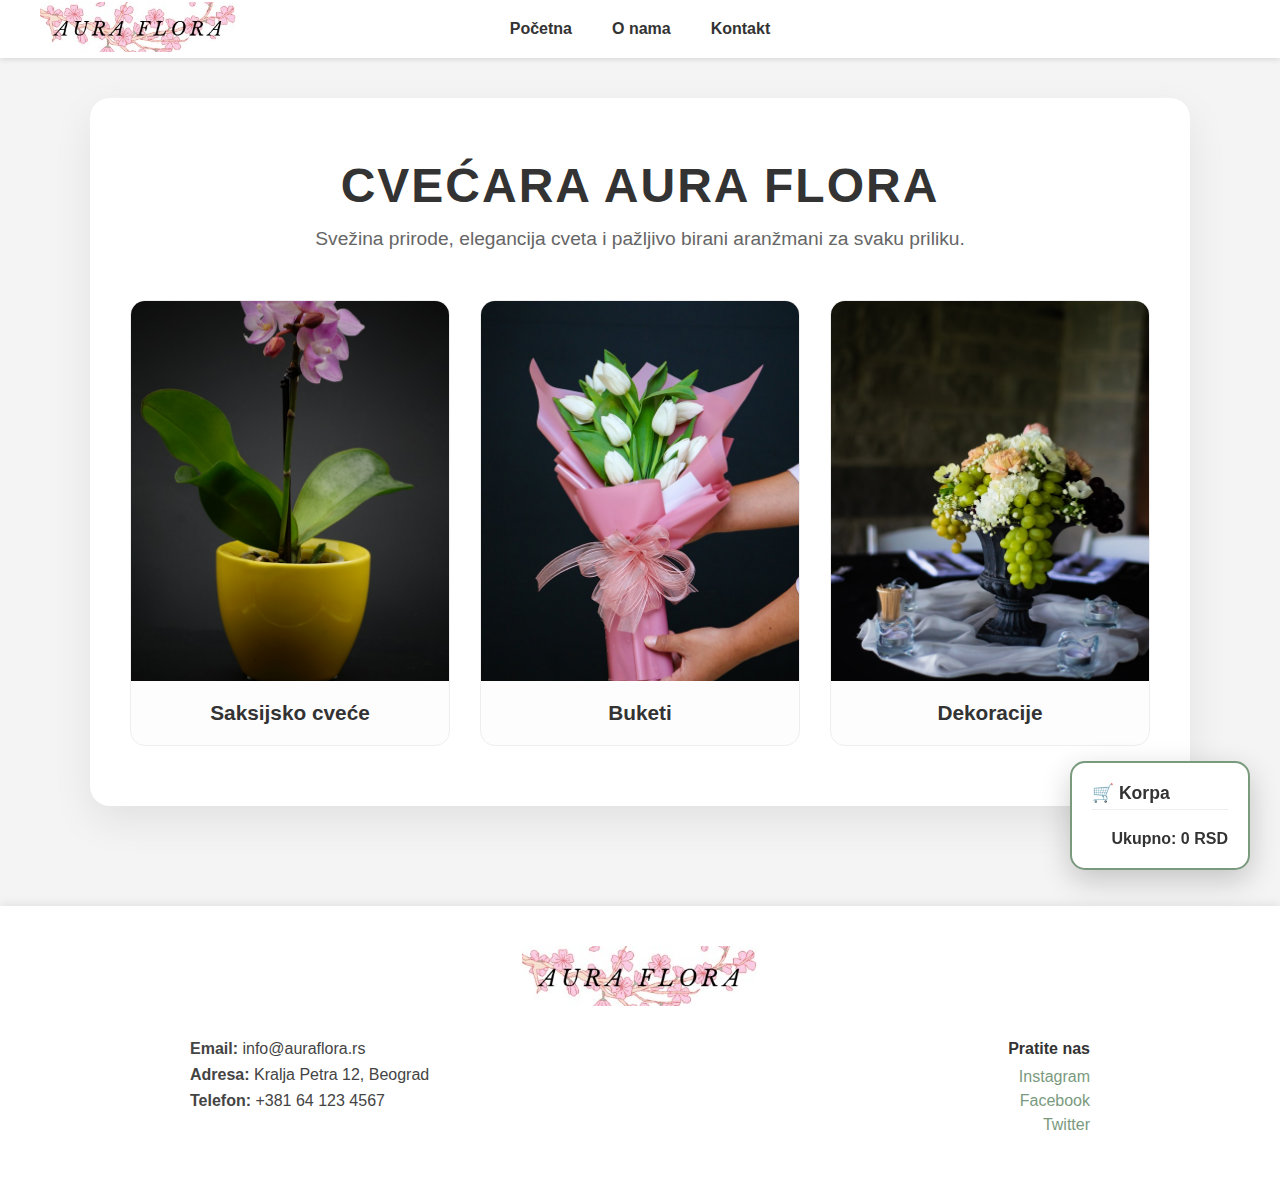
<file: cvecara/index.html>
<!DOCTYPE html>
<html lang="sr">
<head>
    <meta charset="UTF-8">
    <title>Aura Flora</title>
    <link rel="stylesheet" href="style.css">
</head>
<body class="index-page">

<!-- HEADER -->
<header>
    <nav class="navbar">
        <div class="logo">
            <img src="./slikee/logo.cvet.jpg" alt="Aura Flora logo">
        </div>

        <ul class="nav-links">
            <li><a href="index.html">Početna</a></li>
            <li><a href="o_nama.html">O nama</a></li>
            <li><a href="kontakt.html">Kontakt</a></li>
        </ul>
    </nav>
</header>

<!-- MAIN CONTENT -->
<main class="home">
    <div class="page-card">
    <h1 class="main-title">CVEĆARA AURA FLORA</h1>

    <p class="subtitle">
        Svežina prirode, elegancija cveta i pažljivo birani aranžmani za svaku priliku.
    </p>

    <section class="category-cards">
        <a href="saksijsko.html" class="category-card">
            <img src="./slikee/saksija.jpg" alt="Saksijsko cveće">
            <h3>Saksijsko cveće</h3>
        </a>

        <a href="buketi.html" class="category-card">
            <img src="./slikee/buket.jpg" alt="Buketi">
            <h3>Buketi</h3>
        </a>

        <a href="dekoracije.html" class="category-card">
            <img src="./slikee/dekoracija.jpg" alt="Dekoracije">
            <h3>Dekoracije</h3>
        </a>
    </section>
    </div>
</main>

<!-- CART -->
<div class="cart">
    <h3>🛒 Korpa</h3>
    <ul id="cart-items"></ul>
    <p id="total">Ukupno: 0 RSD</p>
</div>

<script src="script.js"></script>
</body>
<!-- FOOTER -->
<footer>
    <div class="footer-logo">
        <img src="./slikee/logo.cvet.jpg" alt="Aura Flora logo">
    </div>
    <div class="footer-content">
        <div class="footer-contact">
            <p><strong>Email:</strong> info@auraflora.rs</p>
            <p><strong>Adresa:</strong> Kralja Petra 12, Beograd</p>
            <p><strong>Telefon:</strong> +381 64 123 4567</p>
        </div>
        <div class="footer-social">
            <h4>Pratite nas</h4>
            <a href="#">Instagram</a>
            <a href="#">Facebook</a>
            <a href="#">Twitter</a>
        </div>
    </div>
</footer>
</html>
</file>
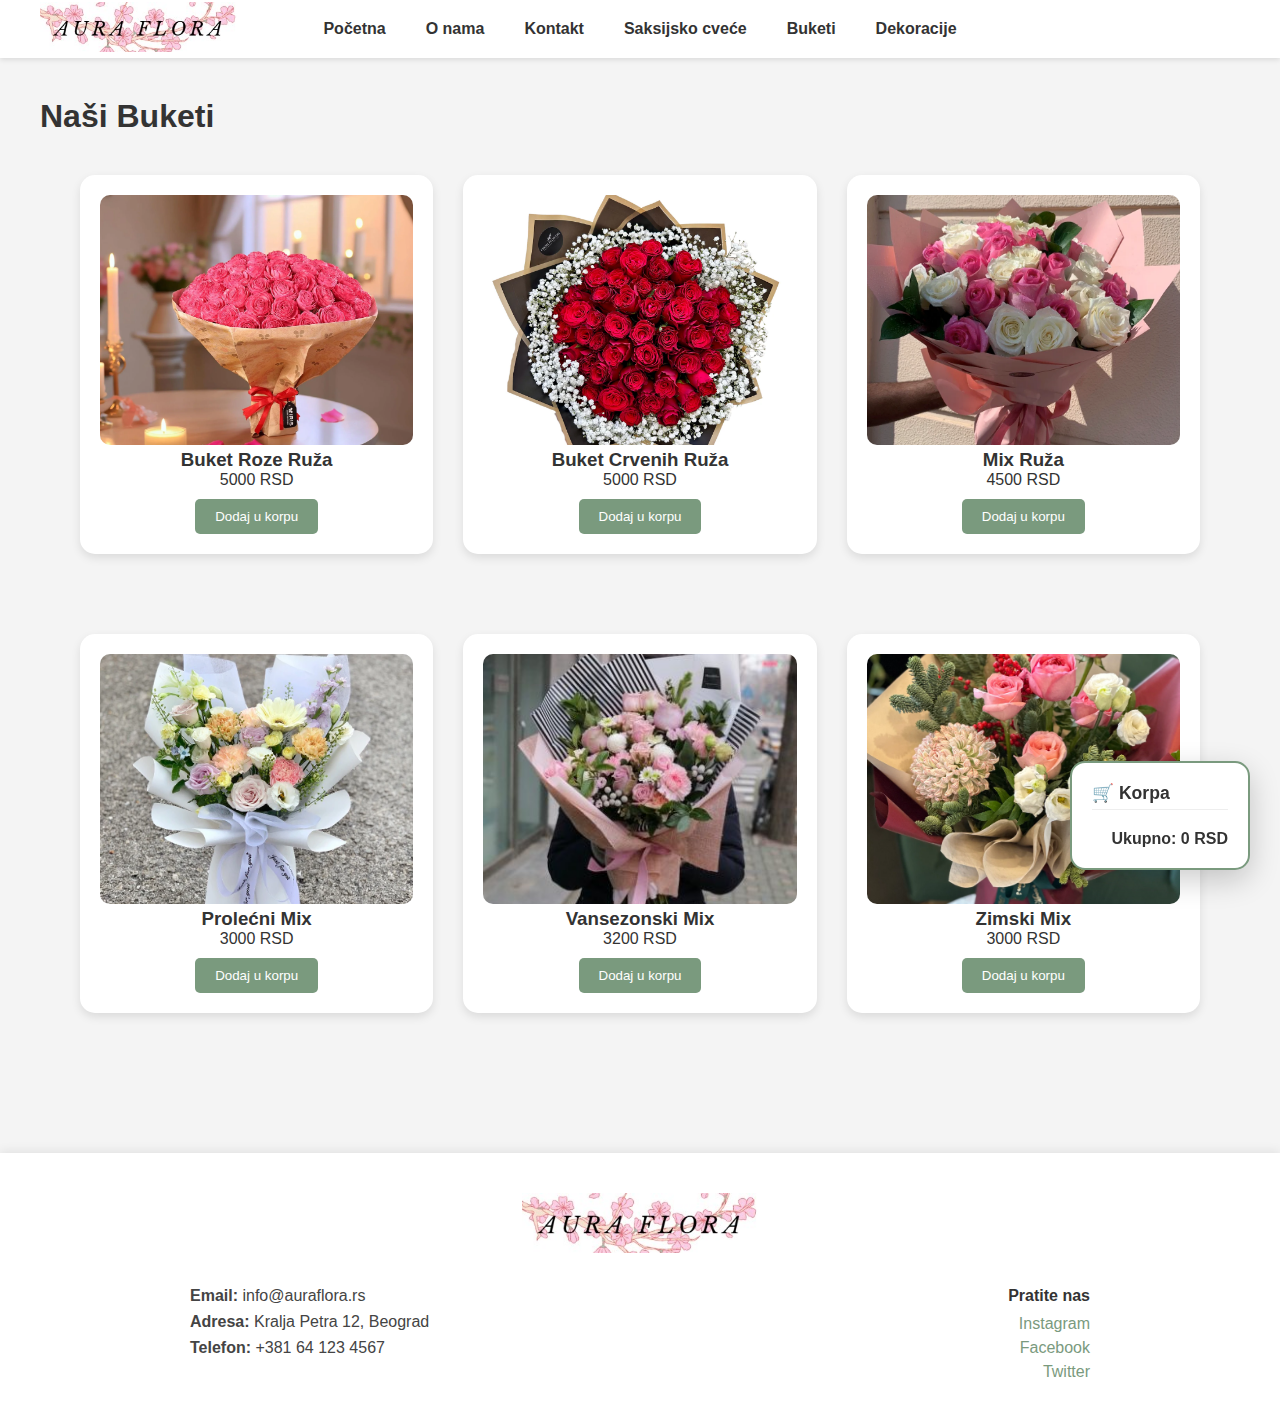
<file: cvecara/buketi.html>
<!DOCTYPE html>
<html lang="sr">
<head>
    <meta charset="UTF-8">
    <title>Aura Flora</title>
    <link rel="stylesheet" href="style.css">
</head>
<body class="index-page">

<!-- HEADER -->
<header>
    <nav class="navbar">
        <div class="logo">
            <img src="./slikee/logo.cvet.jpg" alt="Aura Flora logo">
        </div>

        <ul class="nav-links">
            <li><a href="index.html">Početna</a></li>
            <li><a href="o_nama.html">O nama</a></li>
            <li><a href="kontakt.html">Kontakt</a></li>
            <li><a href="saksijsko.html">Saksijsko cveće</a></li>
            <li><a href="buketi.html">Buketi</a></li>
            <li><a href="dekoracije.html">Dekoracije</a></li>
        </ul>
    </nav>
</header>
<main class="products-page">
    <h1>Naši Buketi</h1>
    
    <section class="products-grid">
        <div class="product-card" id="prod-1">
            <img src="./slikee/buket/buket1.webp" alt="Buket Roze Ruža">
            <h3>Buket Roze Ruža</h3>
            <p class="price">5000 RSD</p>
            <button class="add-btn" onclick="addToCart('Buket Roze Ruža', 5000, 'prod-1')">Dodaj u korpu</button>
            <button class="remove-trash" onclick="removeFromCartById('prod-1')" style="display: none;">🗑️ Ukloni</button>
        </div>

        <div class="product-card" id="prod-2">
            <img src="./slikee/buket/buket2.webp" alt="Buket Crvenih Ruža">
            <h3>Buket Crvenih Ruža</h3>
            <p class="price">5000 RSD</p>
            <button class="add-btn" onclick="addToCart('Buket Crvenih Ruža', 5000, 'prod-2')">Dodaj u korpu</button>
            <button class="remove-trash" onclick="removeFromCartById('prod-2')" style="display: none;">🗑️ Ukloni</button>
        </div>

        <div class="product-card" id="prod-3">
            <img src="./slikee/buket/buket3.webp" alt="Mix Ruža">
            <h3>Mix Ruža</h3>
            <p class="price">4500 RSD</p>
            <button class="add-btn" onclick="addToCart('Mix Ruža', 4500, 'prod-3')">Dodaj u korpu</button>
            <button class="remove-trash" onclick="removeFromCartById('prod-3')" style="display: none;">🗑️ Ukloni</button>
        </div>
    </section>

        <section class="products-grid">
        <div class="product-card" id="prod-4">
            <img src="./slikee/buket/buket4.webp" alt="Prolećni Mix">
            <h3>Prolećni Mix</h3>
            <p class="price">3000 RSD</p>
            <button class="add-btn" onclick="addToCart('Prolećni Mix', 3000, 'prod-4')">Dodaj u korpu</button>
            <button class="remove-trash" onclick="removeFromCartById('prod-4')" style="display: none;">🗑️ Ukloni</button>
        </div>

        <div class="product-card" id="prod-5">
            <img src="./slikee/buket/buket5.jpg" alt="Vansezonski Mix">
            <h3>Vansezonski Mix</h3>
            <p class="price">3200 RSD</p>
            <button class="add-btn" onclick="addToCart('Vansezonski Mix', 3200, 'prod-5')">Dodaj u korpu</button>
            <button class="remove-trash" onclick="removeFromCartById('prod-5')" style="display: none;">🗑️ Ukloni</button>
        </div>

        <div class="product-card" id="prod-6">
            <img src="./slikee/buket/buket6.webp" alt="Zimski Mix">
            <h3>Zimski Mix</h3>
            <p class="price">3000 RSD</p>
            <button class="add-btn" onclick="addToCart('Zimski Mix', 3000, 'prod-6')">Dodaj u korpu</button>
            <button class="remove-trash" onclick="removeFromCartById('prod-6')" style="display: none;">🗑️ Ukloni</button>
        </div>
    </section>

</main>
<div class="cart">
    <h3>🛒 Korpa</h3>
    <ul id="cart-items"></ul>
    <p id="total">Ukupno: 0 RSD</p>
</div>

<script src="script.js"></script>
</body>
<!-- FOOTER -->
<footer>
    <div class="footer-logo">
        <img src="./slikee/logo.cvet.jpg" alt="Aura Flora logo">
    </div>
    <div class="footer-content">
        <div class="footer-contact">
            <p><strong>Email:</strong> info@auraflora.rs</p>
            <p><strong>Adresa:</strong> Kralja Petra 12, Beograd</p>
            <p><strong>Telefon:</strong> +381 64 123 4567</p>
        </div>
        <div class="footer-social">
            <h4>Pratite nas</h4>
            <a href="#">Instagram</a>
            <a href="#">Facebook</a>
            <a href="#">Twitter</a>
        </div>
    </div>
</footer>
</html>
</file>
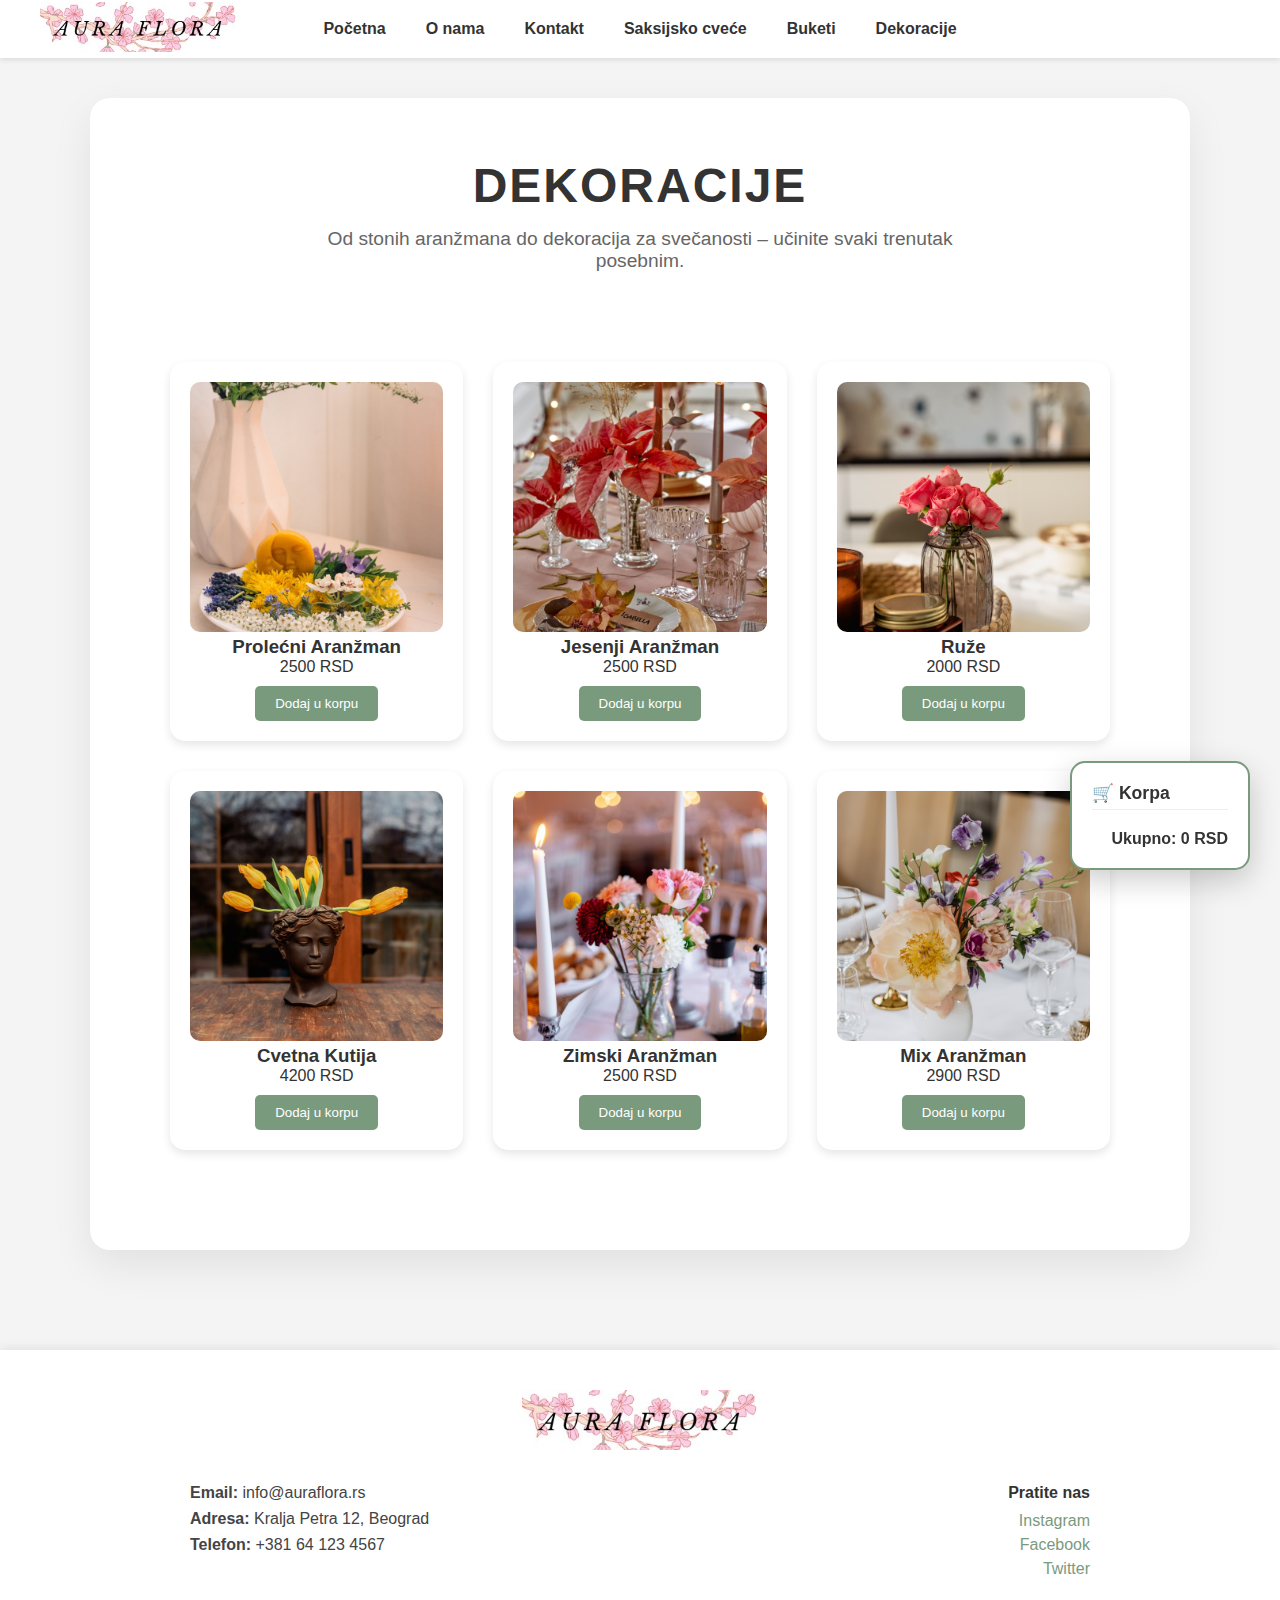
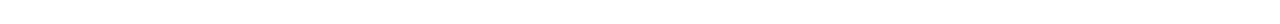
<file: cvecara/dekoracije.html>
<!DOCTYPE html>
<html lang="sr">
<head>
    <meta charset="UTF-8">
    <title>Aura Flora</title>
    <link rel="stylesheet" href="style.css">
</head>
<body class="index-page">
<header>
    <nav class="navbar">
        <div class="logo">
            <img src="./slikee/logo.cvet.jpg" alt="Aura Flora logo">
        </div>
        <ul class="nav-links">
            <li><a href="index.html">Početna</a></li>
            <li><a href="o_nama.html">O nama</a></li>
            <li><a href="kontakt.html">Kontakt</a></li>
            <li><a href="saksijsko.html">Saksijsko cveće</a></li>
            <li><a href="buketi.html">Buketi</a></li>
            <li><a href="dekoracije.html">Dekoracije</a></li>
        </ul>
    </nav>
</header>
<main class="products-page">
    <div class="page-card">
        <h1 class="main-title">Dekoracije</h1>
        <p class="subtitle">Od stonih aranžmana do dekoracija za svečanosti – učinite svaki trenutak posebnim.</p>
        <section class="products-grid">
            <div class="product-card" id="prod-13">
                <img src="./slikee/dekoracija/dekoracija1.jpg" alt="Prolećni Aranžman">
                <h3>Prolećni Aranžman</h3>
                <p class="price">2500 RSD</p>
                <button class="add-btn" onclick="addToCart('Prolećni Aranžman', 2500, 'prod-13')">Dodaj u korpu</button>
                <button class="remove-trash" onclick="removeFromCartById('prod-13')" style="display: none;">🗑️ Ukloni</button>
            </div>
            <div class="product-card" id="prod-14">
                <img src="./slikee/dekoracija/dekoracija2.jpg" alt="Jesenji Aranžman">
                <h3>Jesenji Aranžman</h3>
                <p class="price">2500 RSD</p>
                <button class="add-btn" onclick="addToCart('Jesenji Aranžman', 2500, 'prod-14')">Dodaj u korpu</button>
                <button class="remove-trash" onclick="removeFromCartById('prod-14')" style="display: none;">🗑️ Ukloni</button>
            </div>
            <div class="product-card" id="prod-15">
                <img src="./slikee/dekoracija/dekoracija3.jpg" alt="Ruže">
                <h3>Ruže</h3>
                <p class="price">2000 RSD</p>
                <button class="add-btn" onclick="addToCart('Ruže', 2000, 'prod-15')">Dodaj u korpu</button>
                <button class="remove-trash" onclick="removeFromCartById('prod-15')" style="display: none;">🗑️ Ukloni</button>
            </div>
            <div class="product-card" id="prod-16">
                <img src="./slikee/dekoracija/dekoracija4.jpg" alt="Cvetna Kutija">
                <h3>Cvetna Kutija</h3>
                <p class="price">4200 RSD</p>
                <button class="add-btn" onclick="addToCart('Cvetna Kutija', 4200, 'prod-16')">Dodaj u korpu</button>
                <button class="remove-trash" onclick="removeFromCartById('prod-16')" style="display: none;">🗑️ Ukloni</button>
            </div>
            <div class="product-card" id="prod-17">
                <img src="./slikee/dekoracija/dekoracija5.jpg" alt="Zimski Aranžman">
                <h3>Zimski Aranžman</h3>
                <p class="price">2500 RSD</p>
                <button class="add-btn" onclick="addToCart('Zimski Aranžman', 2500, 'prod-17')">Dodaj u korpu</button>
                <button class="remove-trash" onclick="removeFromCartById('prod-17')" style="display: none;">🗑️ Ukloni</button>
            </div>
            <div class="product-card" id="prod-18">
                <img src="./slikee/dekoracija/dekoracija6.jpg" alt="Mix Aranžman">
                <h3>Mix Aranžman</h3>
                <p class="price">2900 RSD</p>
                <button class="add-btn" onclick="addToCart('Mix Aranžman', 2900, 'prod-18')">Dodaj u korpu</button>
                <button class="remove-trash" onclick="removeFromCartById('prod-18')" style="display: none;">🗑️ Ukloni</button>
            </div>
        </section>
    </div>
</main>
<div class="cart">
    <h3>🛒 Korpa</h3>
    <ul id="cart-items"></ul>
    <p id="total">Ukupno: 0 RSD</p>
</div>
<script src="script.js"></script>
</body>
<footer>
    <div class="footer-logo">
        <img src="./slikee/logo.cvet.jpg" alt="Aura Flora logo">
    </div>
    <div class="footer-content">
        <div class="footer-contact">
            <p><strong>Email:</strong> info@auraflora.rs</p>
            <p><strong>Adresa:</strong> Kralja Petra 12, Beograd</p>
            <p><strong>Telefon:</strong> +381 64 123 4567</p>
        </div>
        <div class="footer-social">
            <h4>Pratite nas</h4>
            <a href="#">Instagram</a>
            <a href="#">Facebook</a>
            <a href="#">Twitter</a>
        </div>
    </div>
</footer>
</html>
</file>
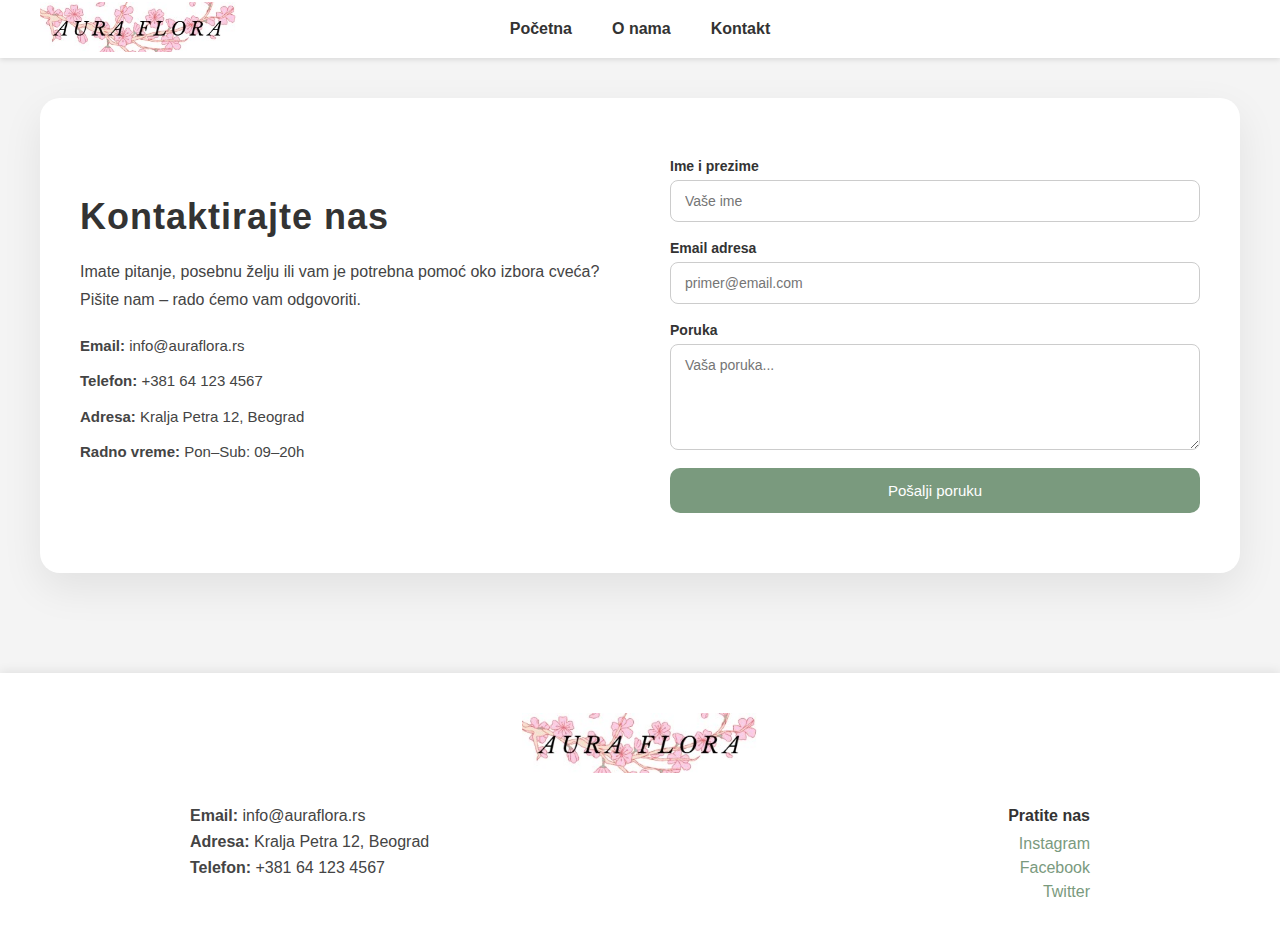
<file: cvecara/kontakt.html>
<!DOCTYPE html>
<html lang="sr">
<head>
    <meta charset="UTF-8">
    <title>Aura Flora</title>
    <link rel="stylesheet" href="style.css">
</head>
<body>

<!-- HEADER -->
<header>
    <nav class="navbar">
        <div class="logo">
            <img src="./slikee/logo.cvet.jpg" alt="Aura Flora logo">
        </div>

        <ul class="nav-links">
            <li><a href="index.html">Početna</a></li>
            <li><a href="o_nama.html">O nama</a></li>
            <li><a href="kontakt.html">Kontakt</a></li>
        </ul>
    </nav>
</header>
<main>
      <div class="page-card">

        <section class="kontakt">

            <!-- LEVO: INFO -->
            <div class="kontakt-info">
                <h1>Kontaktirajte nas</h1>
                <p>
                    Imate pitanje, posebnu želju ili vam je potrebna pomoć
                    oko izbora cveća? Pišite nam – rado ćemo vam odgovoriti.
                </p>

                <div class="info-box">
                    <p><strong>Email:</strong> info@auraflora.rs</p>
                    <p><strong>Telefon:</strong> +381 64 123 4567</p>
                    <p><strong>Adresa:</strong> Kralja Petra 12, Beograd</p>
                    <p><strong>Radno vreme:</strong> Pon–Sub: 09–20h</p>
                </div>
            </div>

            <!-- DESNO: FORMA -->
            <div class="kontakt-form">
                <form>
                    <label for="ime">Ime i prezime</label>
                    <input type="text" id="ime" placeholder="Vaše ime" required>

                    <label for="email">Email adresa</label>
                    <input type="email" id="email" placeholder="primer@email.com" required>

                    <label for="poruka">Poruka</label>
                    <textarea id="poruka" rows="5" placeholder="Vaša poruka..." required></textarea>

                    <button type="submit">Pošalji poruku</button>
                </form>
            </div>

        </section>

    </div>
</main>
</body>
<!-- FOOTER -->
<footer>
    <div class="footer-logo">
        <img src="./slikee/logo.cvet.jpg" alt="Aura Flora logo">
    </div>
    <div class="footer-content">
        <div class="footer-contact">
            <p><strong>Email:</strong> info@auraflora.rs</p>
            <p><strong>Adresa:</strong> Kralja Petra 12, Beograd</p>
            <p><strong>Telefon:</strong> +381 64 123 4567</p>
        </div>
        <div class="footer-social">
            <h4>Pratite nas</h4>
            <a href="#">Instagram</a>
            <a href="#">Facebook</a>
            <a href="#">Twitter</a>
        </div>
    </div>
</footer>
</html>
</file>
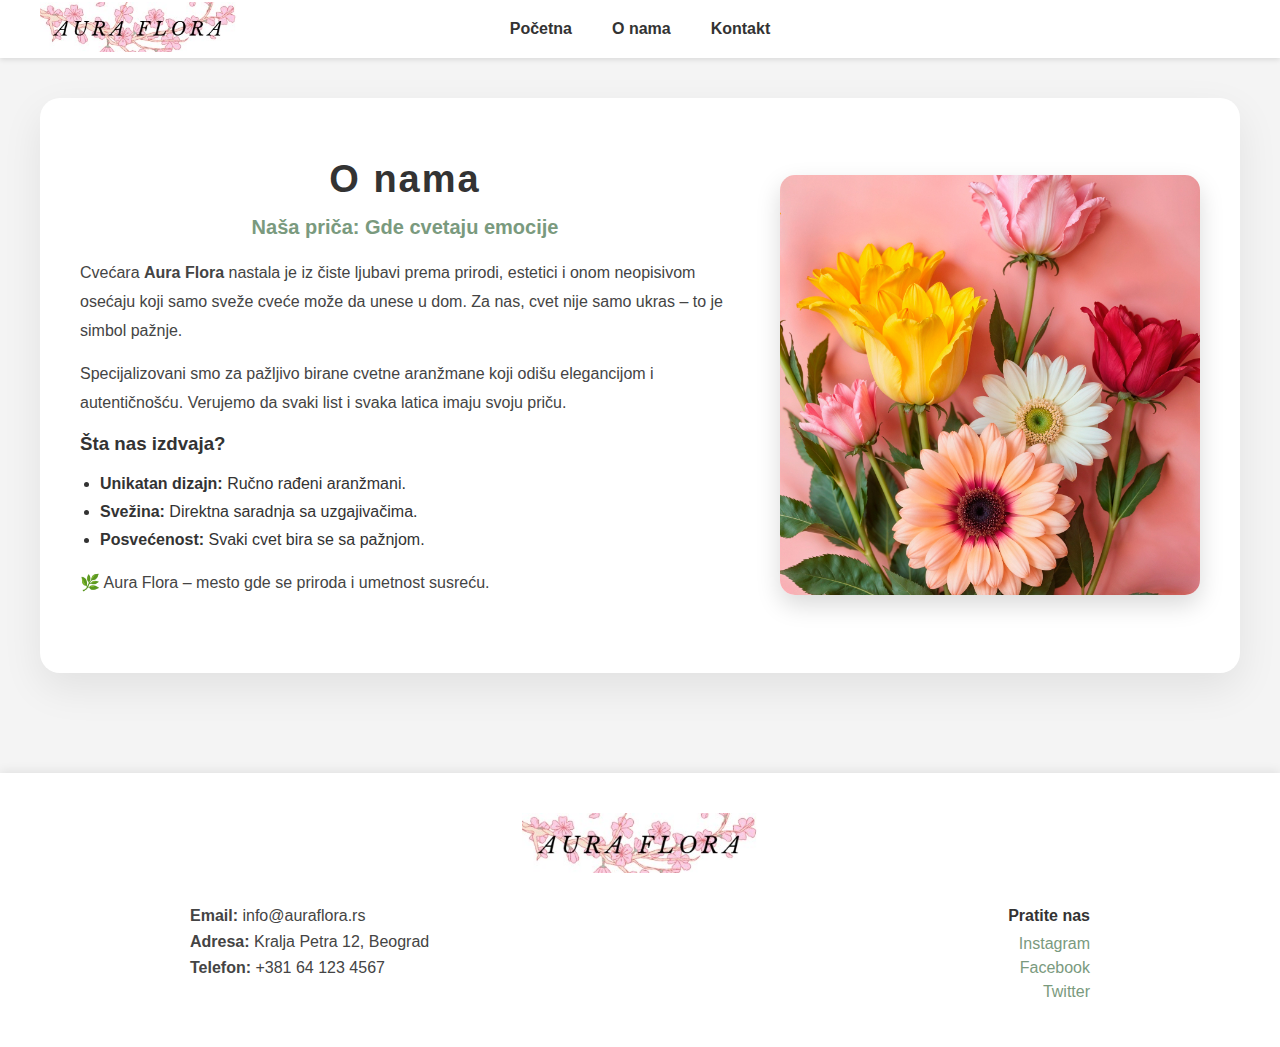
<file: cvecara/o_nama.html>
<!DOCTYPE html>
<html lang="sr">
<head>
    <meta charset="UTF-8">
    <title>O nama | Aura Flora</title>
    <link rel="stylesheet" href="style.css">
</head>
<body>
<header>
    <nav class="navbar">
        <div class="logo">
            <img src="./slikee/logo.cvet.jpg" alt="Aura Flora logo">
        </div>

        <ul class="nav-links">
            <li><a href="index.html">Početna</a></li>
            <li><a href="o_nama.html">O nama</a></li>
            <li><a href="kontakt.html">Kontakt</a></li>
        </ul>
    </nav>
</header>
<main>
    <div class="page-card">
        <section class="o_nama">
            <div class="o_nama-text">
                <h1>O nama</h1>
                <h2>Naša priča: Gde cvetaju emocije</h2>
                <p>
                    Cvećara <strong>Aura Flora</strong> nastala je iz čiste ljubavi prema prirodi, 
                    estetici i onom neopisivom osećaju koji samo sveže cveće može da unese u dom.
                    Za nas, cvet nije samo ukras – to je simbol pažnje.
                </p>
                <p>
                    Specijalizovani smo za pažljivo birane cvetne aranžmane koji odišu elegancijom 
                    i autentičnošću. Verujemo da svaki list i svaka latica imaju svoju priču.
                </p>
                <h3>Šta nas izdvaja?</h3>
                <ul>
                    <li><strong>Unikatan dizajn:</strong> Ručno rađeni aranžmani.</li>
                    <li><strong>Svežina:</strong> Direktna saradnja sa uzgajivačima.</li>
                    <li><strong>Posvećenost:</strong> Svaki cvet bira se sa pažnjom.</li>
                </ul>
                <p class="signature">
                    🌿 Aura Flora – mesto gde se priroda i umetnost susreću.
                </p>
            </div>
            <div class="o_nama-slider">
                <div class="slider-track" id="sliderTrack">
                    <img src="./slikee/slide/slide1.jpg" alt="Cveće">
                    <img src="./slikee/slide/slide2.jpg" alt="Cveće">
                    <img src="./slikee/slide/slide3.jpg" alt="Cveće">
                    <img src="./slikee/slide/slide4.jpg" alt="Cveće">
                    <img src="./slikee/slide/slide5.jpg" alt="Cveće">
                    <img src="./slikee/slide/slide6.jpg" alt="Cveće">
                </div>
            </div>

        </section>

    </div>
</main>
<footer>
    <div class="footer-logo">
        <img src="./slikee/logo.cvet.jpg" alt="Aura Flora logo">
    </div>
    <div class="footer-content">
        <div class="footer-contact">
            <p><strong>Email:</strong> info@auraflora.rs</p>
            <p><strong>Adresa:</strong> Kralja Petra 12, Beograd</p>
            <p><strong>Telefon:</strong> +381 64 123 4567</p>
        </div>
        <div class="footer-social">
            <h4>Pratite nas</h4>
            <a href="#">Instagram</a>
            <a href="#">Facebook</a>
            <a href="#">Twitter</a>
        </div>
    </div>
</footer>
<script src="script.js"></script>
</body>
</html>
</file>
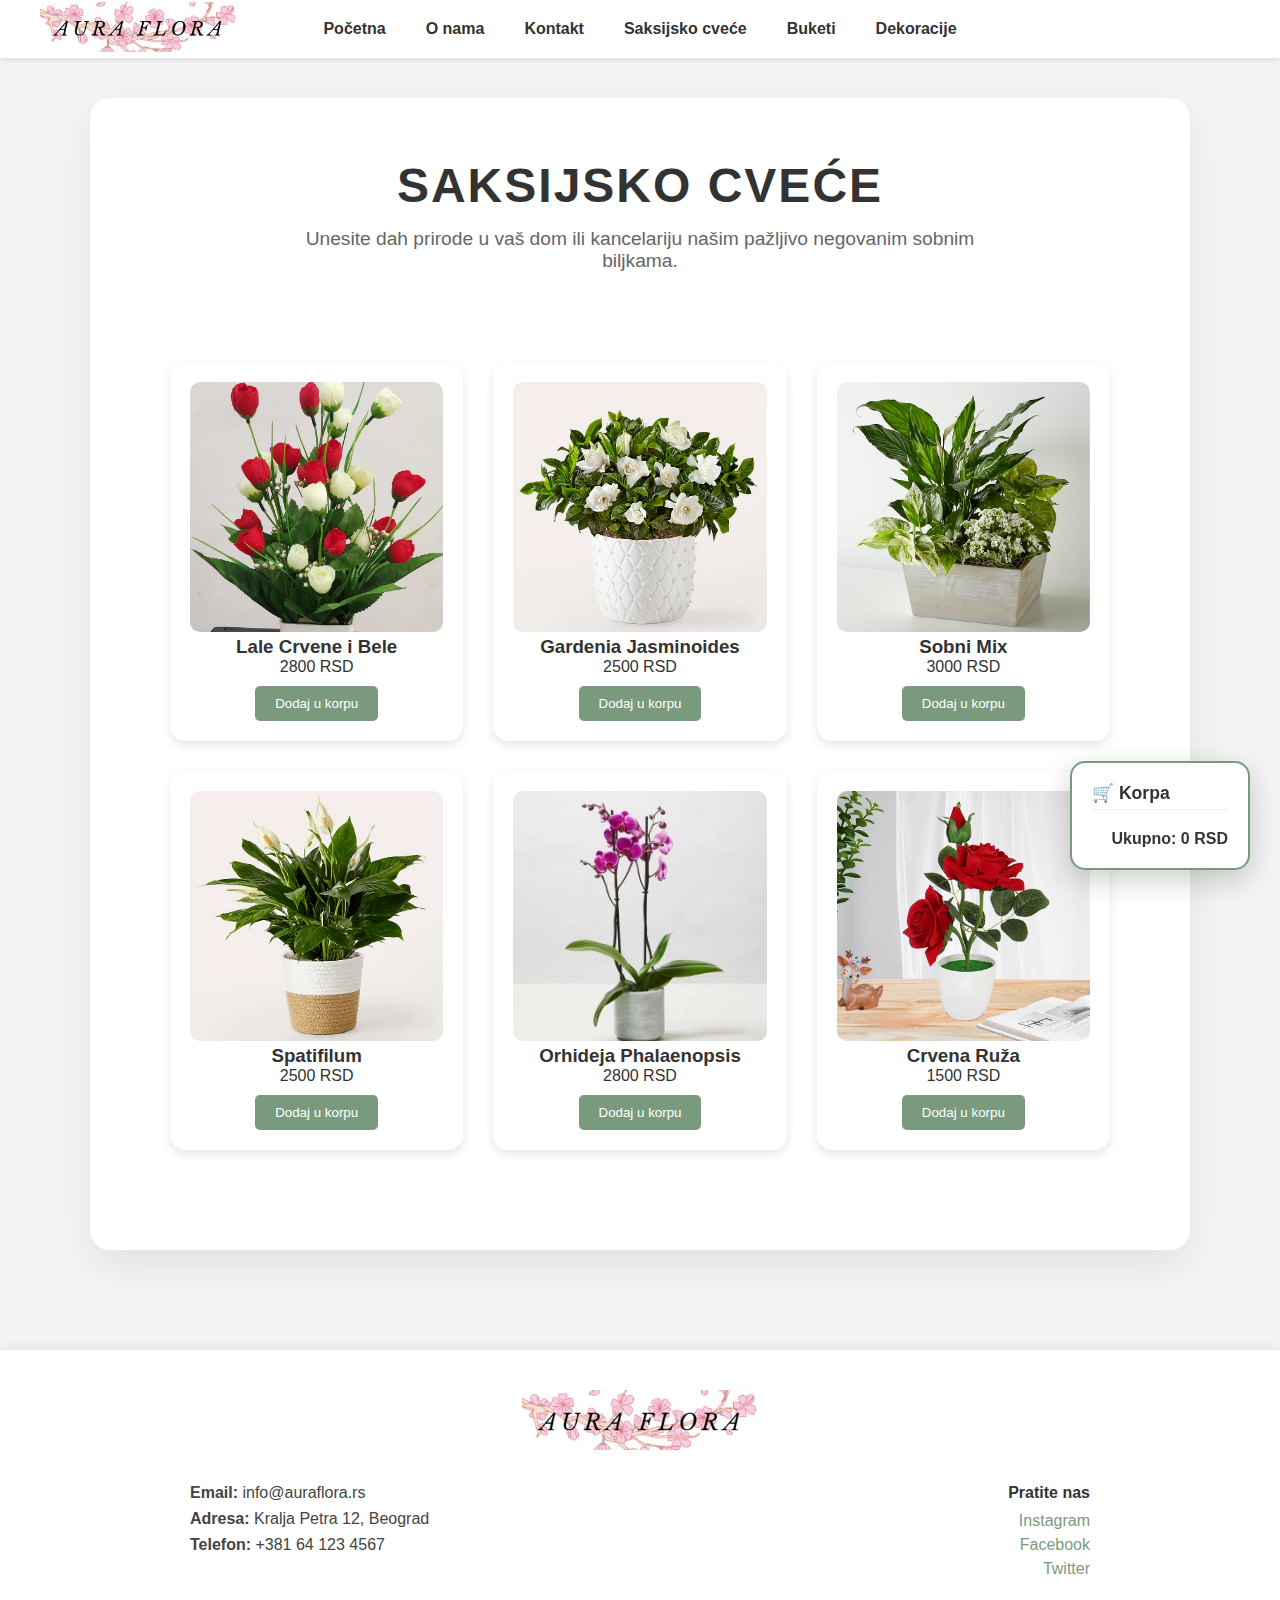
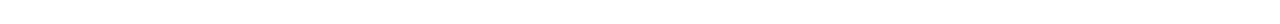
<file: cvecara/saksijsko.html>
<!DOCTYPE html>
<html lang="sr">
<head>
    <meta charset="UTF-8">
    <title>Aura Flora</title>
    <link rel="stylesheet" href="style.css">
</head>
<body class="index-page">

<!-- HEADER -->
<header>
    <nav class="navbar">
        <div class="logo">
            <img src="./slikee/logo.cvet.jpg" alt="Aura Flora logo">
        </div>

        <ul class="nav-links">
            <li><a href="index.html">Početna</a></li>
            <li><a href="o_nama.html">O nama</a></li>
            <li><a href="kontakt.html">Kontakt</a></li>
            <li><a href="saksijsko.html">Saksijsko cveće</a></li>
            <li><a href="buketi.html">Buketi</a></li>
            <li><a href="dekoracije.html">Dekoracije</a></li>
        </ul>
    </nav>
</header>
<main class="products-page">
    <div class="page-card">
        <h1 class="main-title">Saksijsko Cveće</h1>
        <p class="subtitle">Unesite dah prirode u vaš dom ili kancelariju našim pažljivo negovanim sobnim biljkama.</p>

        <section class="products-grid">
            <div class="product-card" id="prod-7">
                <img src="./slikee/saksija/saksija1.jpg" alt="Lale Crvene i Bele">
                <h3>Lale Crvene i Bele</h3>
                <p class="price">2800 RSD</p>
                <button class="add-btn" onclick="addToCart('Lale Crvene i Bele', 2800, 'prod-7')">Dodaj u korpu</button>
                <button class="remove-trash" onclick="removeFromCartById('prod-7')" style="display: none;">🗑️ Ukloni</button>
            </div>

            <div class="product-card" id="prod-8">
                <img src="./slikee/saksija/saksija2.webp" alt="Gardenia Jasminoides">
                <h3>Gardenia Jasminoides</h3>
                <p class="price">2500 RSD</p>
                <button class="add-btn" onclick="addToCart('Gardenia Jasminoides', 2500, 'prod-8')">Dodaj u korpu</button>
                <button class="remove-trash" onclick="removeFromCartById('prod-8')" style="display: none;">🗑️ Ukloni</button>
            </div>

            <div class="product-card" id="prod-9">
                <img src="./slikee/saksija/saksija3.jpeg" alt="Sobni Mix">
                <h3>Sobni Mix</h3>
                <p class="price">3000 RSD</p>
                <button class="add-btn" onclick="addToCart('Sobni Mix', 3000, 'prod-9')">Dodaj u korpu</button>
                <button class="remove-trash" onclick="removeFromCartById('prod-9')" style="display: none;">🗑️ Ukloni</button>
            </div>

            <div class="product-card" id="prod-10">
                <img src="./slikee/saksija/saksija4.webp" alt="Spatifilum">
                <h3>Spatifilum</h3>
                <p class="price">2500 RSD</p>
                <button class="add-btn" onclick="addToCart('Spatifilum', 2500, 'prod-10')">Dodaj u korpu</button>
                <button class="remove-trash" onclick="removeFromCartById('prod-10')" style="display: none;">🗑️ Ukloni</button>
            </div>

            <div class="product-card" id="prod-11">
                <img src="./slikee/saksija/saksija5.jpg" alt="Orhideja">
                <h3>Orhideja Phalaenopsis</h3>
                <p class="price">2800 RSD</p>
                <button class="add-btn" onclick="addToCart('Orhideja', 2800, 'prod-11')">Dodaj u korpu</button>
                <button class="remove-trash" onclick="removeFromCartById('prod-11')" style="display: none;">🗑️ Ukloni</button>
            </div>

            <div class="product-card" id="prod-12">
                <img src="./slikee/saksija/saksija6.jpg" alt="Crvena Ruža">
                <h3>Crvena Ruža</h3>
                <p class="price">1500 RSD</p>
                <button class="add-btn" onclick="addToCart('Crvena Ruža', 1500, 'prod-12')">Dodaj u korpu</button>
                <button class="remove-trash" onclick="removeFromCartById('prod-12')" style="display: none;">🗑️ Ukloni</button>
            </div>
        </section>
    </div>
</main>
<div class="cart">
    <h3>🛒 Korpa</h3>
    <ul id="cart-items"></ul>
    <p id="total">Ukupno: 0 RSD</p>
</div>

<script src="script.js"></script>
</body>
<!-- FOOTER -->
<footer>
    <div class="footer-logo">
        <img src="./slikee/logo.cvet.jpg" alt="Aura Flora logo">
    </div>
    <div class="footer-content">
        <div class="footer-contact">
            <p><strong>Email:</strong> info@auraflora.rs</p>
            <p><strong>Adresa:</strong> Kralja Petra 12, Beograd</p>
            <p><strong>Telefon:</strong> +381 64 123 4567</p>
        </div>
        <div class="footer-social">
            <h4>Pratite nas</h4>
            <a href="#">Instagram</a>
            <a href="#">Facebook</a>
            <a href="#">Twitter</a>
        </div>
    </div>
</footer>
</html>
</file>
<file: cvecara/style.css>
* {
    margin: 0;
    padding: 0;
    box-sizing: border-box;
    font-family: Arial, sans-serif;
}
body {
    background-color: #f4f4f4;
    color: #333;
}
header {
    background-color: #ffffff;
    padding: 20px 0;
    box-shadow: 0 2px 5px rgba(0,0,0,0.1);
}
.navbar {
    display: flex;
    align-items: center;
    justify-content: center;
    position: relative;
}
.logo {
    position: absolute;
    left: 40px;
}
.logo img {
    height: 50px;
    width: auto;
}
.nav-links {
    list-style: none;
    display: flex;
    gap: 40px;
}
.nav-links a {
    text-decoration: none;
    color: #333;
    font-weight: bold;
}
.nav-links a:hover {
    color: #7a9a7e;
}
main {
    padding: 40px;
}
.page-card {
    background-color: #ffffff;
    max-width: 1200px;
    margin: 0 auto;
    padding: 60px 40px;
    border-radius: 20px;
    box-shadow: 0 15px 40px rgba(0,0,0,0.08);
}
.index-page .home {
    display: flex;
    justify-content: center;
    align-items: center;
    min-height: 80vh;
    padding: 40px 20px;
}
.index-page .page-card {
    background-color: #ffffff;
    max-width: 1100px;
    width: 100%;
    margin: 0 auto;
    padding: 60px 40px;
    border-radius: 20px;
    box-shadow: 0 15px 40px rgba(0,0,0,0.08);
    text-align: center; /* Centriranje naslova i teksta */
}
.index-page .main-title {
    font-size: 3rem;
    letter-spacing: 2px;
    margin-bottom: 15px;
    color: #333;
    text-transform: uppercase;
}
.index-page .subtitle {
    font-size: 1.2rem;
    color: #666;
    margin-bottom: 50px;
    max-width: 700px;
    margin-left: auto;
    margin-right: auto;
}
.index-page .category-cards {
    display: grid;
    grid-template-columns: repeat(3, 1fr);
    gap: 30px;
}
.index-page .category-card {
    background-color: #fdfdfd;
    border-radius: 15px;
    text-decoration: none;
    color: #333;
    overflow: hidden;
    transition: all 0.3s ease;
    border: 1px solid #eee;
    display: block;
}
.index-page .category-card:hover {
    transform: translateY(-10px);
    box-shadow: 0 10px 25px rgba(0,0,0,0.1);
    border-color: #7a9a7e;
}
.index-page .category-card img {
    width: 100%;
    height: 380px;
    object-fit: cover;
    display: block;
}
.index-page .category-card h3 {
    padding: 20px;
    font-size: 1.3rem;
    font-weight: 600;
}
.index-page .cart {
    position: fixed;
    bottom: 30px;
    right: 30px;
    width: 180px;
    background-color: #ffffff;
    padding: 20px;
    border-radius: 15px;
    box-shadow: 0 10px 30px rgba(0,0,0,0.2);
    z-index: 1000;
    border: 2px solid #7a9a7e;
}
.index-page .cart h3 {
    margin-bottom: 10px;
    font-size: 1.1rem;
    border-bottom: 1px solid #eee;
    padding-bottom: 5px;
}
.index-page .cart ul {
    list-style: none;
    max-height: 150px;
    overflow-y: auto; /* Skrol ako ima previše stvari u korpi */
    margin-bottom: 10px;
}
.index-page .cart p {
    font-weight: bold;
    color: #333;
    text-align: right;
}
/* Responzivnost za mobilne telefone (da kartice idu jedna ispod druge) */
@media (max-width: 900px) {
    .index-page .category-cards {
        grid-template-columns: 1fr; /* Jedna kolona na manjim ekranima */
    }
    .index-page .page-card {
        padding: 30px 20px;
    }
}
.o_nama {
    display: grid;
    grid-template-columns: 1fr 420px;
    gap: 50px;
    align-items: center;
}
.o_nama-text {
    text-align: left;
}
.o_nama-text h1 {
    font-size: 38px;
    letter-spacing: 2px;
    margin-bottom: 15px;
    text-align: center;
}
.o_nama-text h2 {
    font-size: 20px;
    color: #7a9a7e;
    margin-bottom: 20px;
    text-align: center;
}
.o_nama-text p {
    font-size: 16px;
    line-height: 1.8;
    color: #444;
    margin-bottom: 15px;
}
.o_nama-text ul {
    margin: 20px 0;
    padding-left: 20px;
}
.o_nama-text li {
    margin-bottom: 10px;
}
.o_nama-slider {
    height: 420px;
    overflow: hidden;
    border-radius: 15px;
    box-shadow: 0 10px 25px rgba(0,0,0,0.15);
}
.slider-track {
    transition: transform 0.7s ease-in-out;
}
.slider-track img {
    width: 100%;
    height: 420px;
    object-fit: cover;
    display: block;
}
.products-grid {
    display: grid;
    grid-template-columns: repeat(3, 1fr); /* Tri proizvoda u redu */
    gap: 30px;
    padding: 40px;
    max-width: 1200px;
    margin: 0 auto;
}
.product-card {
    background: white;
    padding: 20px;
    border-radius: 15px;
    box-shadow: 0 4px 10px rgba(0,0,0,0.1);
    text-align: center;
}
.product-card img {
    width: 100%;
    height: 250px;
    object-fit: cover;
    border-radius: 10px;
}
.add-btn {
    background-color: #7a9a7e;
    color: white;
    border: none;
    padding: 10px 20px;
    border-radius: 5px;
    cursor: pointer;
    margin-top: 10px;
}
.remove-trash {
    background: none;
    border: none;
    color: #e74c3c;
    font-size: 1.2rem;
    cursor: pointer;
    margin-top: 10px;
    display: block;
    width: 100%;
}
.cart {
    position: fixed;
    bottom: 40px;
    right: 20px;
    width: 220px;
    background-color: #ffffff;
    padding: 15px;
    border-radius: 10px;
    box-shadow: 0 10px 25px rgba(0,0,0,0.2);
}
.cart ul {
    list-style: none;
    margin-top: 10px;
}
.cart li {
    display: flex;
    justify-content: space-between;
    margin-bottom: 8px;
    font-size: 14px;
}
.cart button {
    background: none;
    border: none;
    color: red;
    cursor: pointer;
}
footer {
    background-color: #ffffff;
    padding: 40px 20px;
    margin-top: 60px;
    box-shadow: 0 -2px 10px rgba(0,0,0,0.08);
}
.footer-logo {
    text-align: center;
    margin-bottom: 30px;
}
.footer-logo img {
    height: 60px;
    width: auto;
}
.footer-content {
    display: flex;
    justify-content: space-between;
    max-width: 900px;
    margin: 0 auto;
    gap: 40px;
}
.footer-contact p {
    margin-bottom: 8px;
    color: #444;
}
.footer-social {
    text-align: right;
}
.footer-social h4 {
    margin-bottom: 10px;
}
.footer-social a {
    display: block;
    text-decoration: none;
    color: #7a9a7e;
    margin-bottom: 6px;
}
.footer-social a:hover {
    text-decoration: underline;
}
.kontakt {
    display: grid;
    grid-template-columns: 1fr 1fr;
    gap: 60px;
    align-items: center;
}
.kontakt-info h1 {
    font-size: 36px;
    margin-bottom: 20px;
    letter-spacing: 1px;
}
.kontakt-info p {
    font-size: 16px;
    line-height: 1.7;
    color: #444;
    margin-bottom: 20px;
}
.info-box p {
    margin-bottom: 10px;
    font-size: 15px;
}
.kontakt-form form {
    display: flex;
    flex-direction: column;
}
.kontakt-form label {
    margin-bottom: 6px;
    font-weight: bold;
    font-size: 14px;
}
.kontakt-form input,
.kontakt-form textarea {
    padding: 12px 14px;
    margin-bottom: 18px;
    border-radius: 8px;
    border: 1px solid #ccc;
    font-size: 14px;
}
.kontakt-form input:focus,
.kontakt-form textarea:focus {
    outline: none;
    border-color: #7a9a7e;
}
.kontakt-form button {
    background-color: #7a9a7e;
    color: #fff;
    border: none;
    padding: 14px;
    font-size: 15px;
    border-radius: 10px;
    cursor: pointer;
    transition: background-color 0.3s ease;

.kontakt-form button:hover {
    background-color: #67866b;
}
/* RESPONSIVE */
@media (max-width: 900px) {
    .kontakt {
        grid-template-columns: 1fr;
    }
}
/*RESPONSIVE*/
@media (max-width: 900px) {
    .o_nama {
        grid-template-columns: 1fr;
    }
    .o_nama-slider,
    .slider-track img {
        height: 300px;
    }
}
@media (max-width: 768px) {
    .navbar {
        flex-direction: column;
    }
    .logo {
        position: static;
        margin-bottom: 15px;
    }
    .footer-content {
        flex-direction: column;
        text-align: center;
    }
    .footer-social {
        text-align: center;
        margin-top: 20px;
    }
}
</file>
